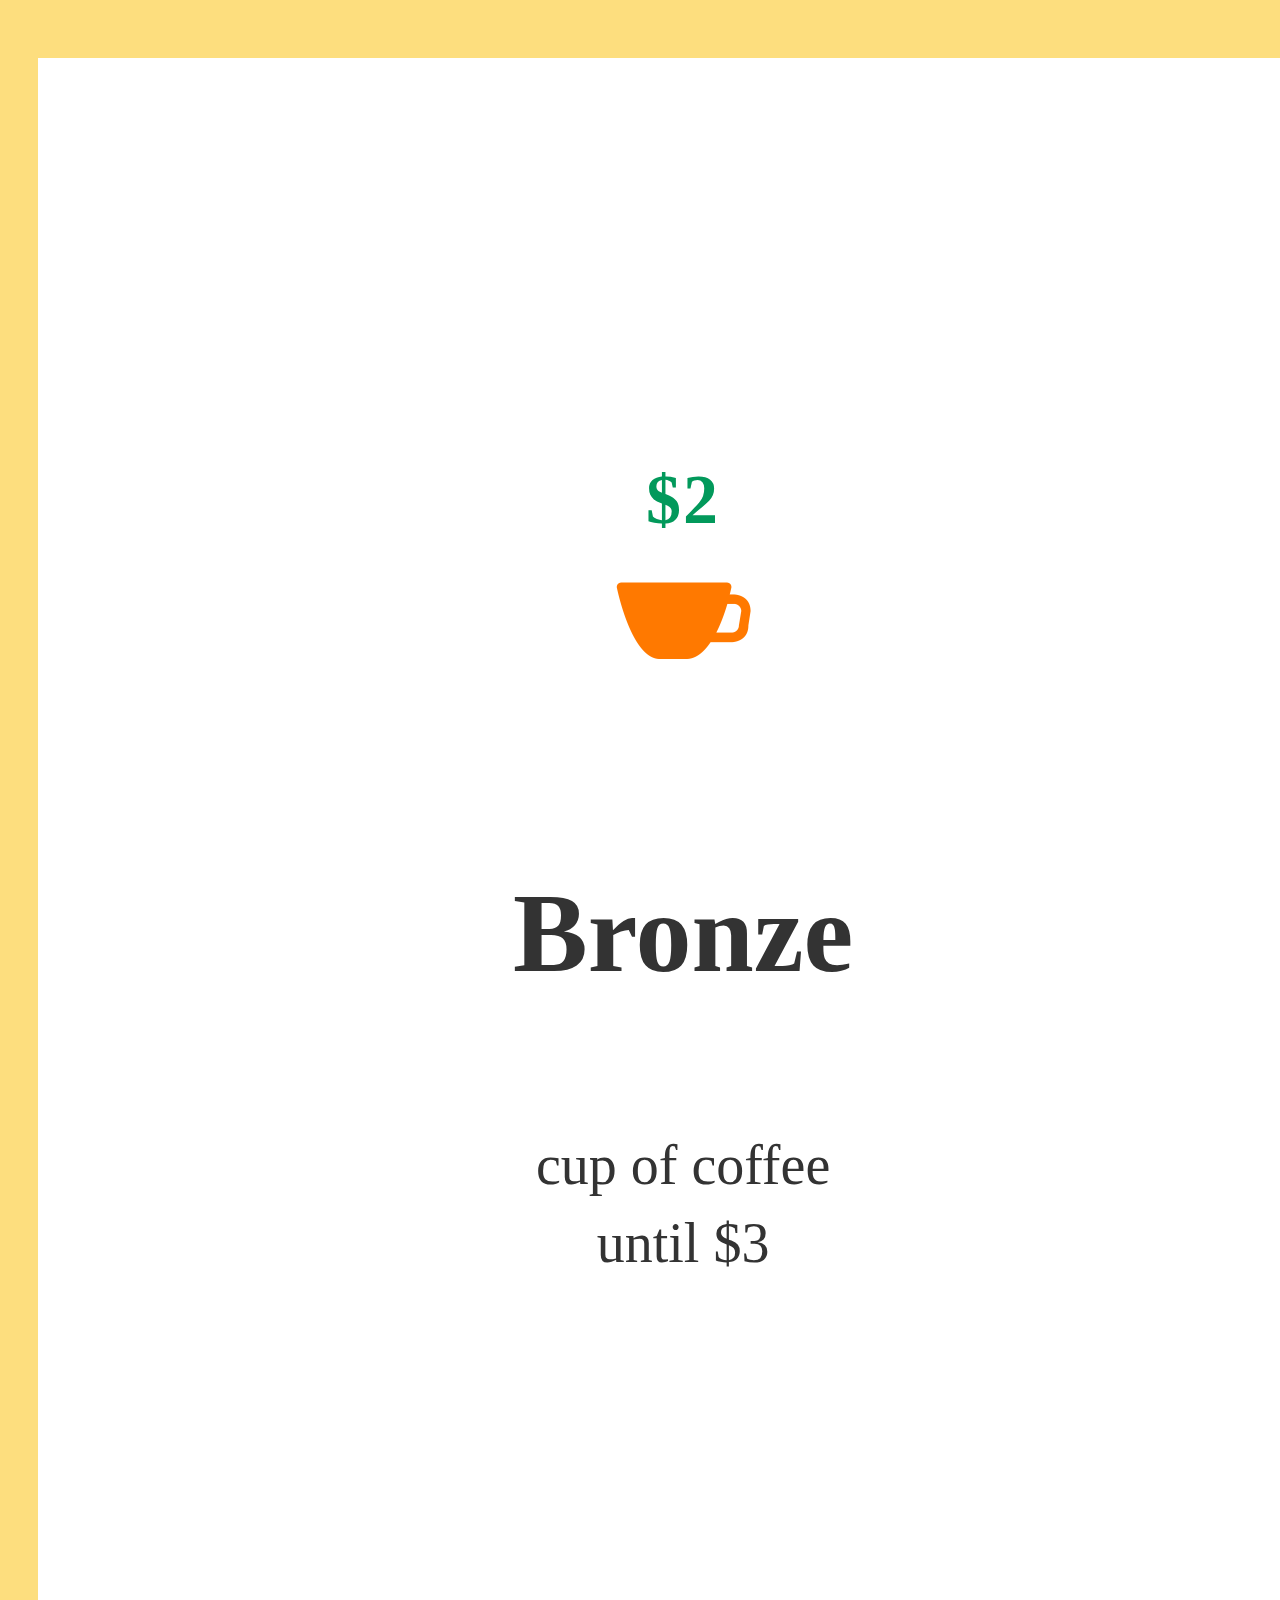
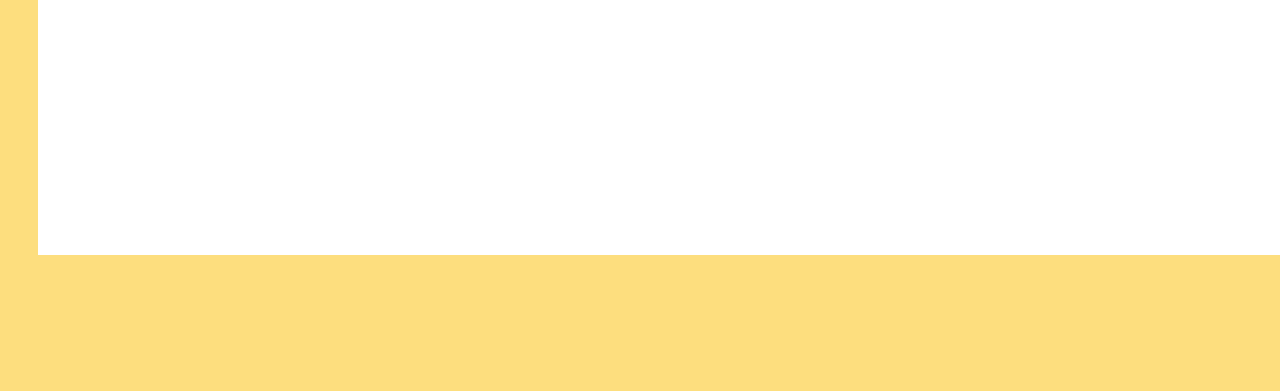
<file: index.html>
<!DOCTYPE html>
<html lang="en">
<head>
    <meta charset="UTF-8">
    <meta name="viewport" content="width=device-width, initial-scale=1.0">
    <link rel="stylesheet" href="css/style.css">
    <title>Document</title>
</head>
<body>
    <div class="block_row">
        <div class="block_column">
            <div class="block_item">
                <p class="price">$2</p>
                <img src="pic/cup.png" alt="cup orang">
            <div class="anotacion">
                <p><h1>Bronze</h1><br>
                cup of coffee<br> until $3</p>
                </div> 
            </div>
        </div>
        <div class="block_column">
            <div class="block_item1">
                <p class="price">$3</p>
                <img src="pic/cup2.png" alt="cup yelow">
                <div class="anotacion">
                <p><h1>Gold</h1><br>
                any cup of coffee<br> until $5</p>
                </div>
            </div>
        </div>
        <div class="block_column">
            <div class="block_item">
                <p class="price">$2,5</p>
                <img src="pic/cup3.png" alt="cup gray">
                <div class="anotacion">
                <p><h1>Silver</h1><br>
                any cup of coffee<br> until $4</p>
                </div>
            </div>
        </div>
    </div>
    
</body>
</html>
</file>
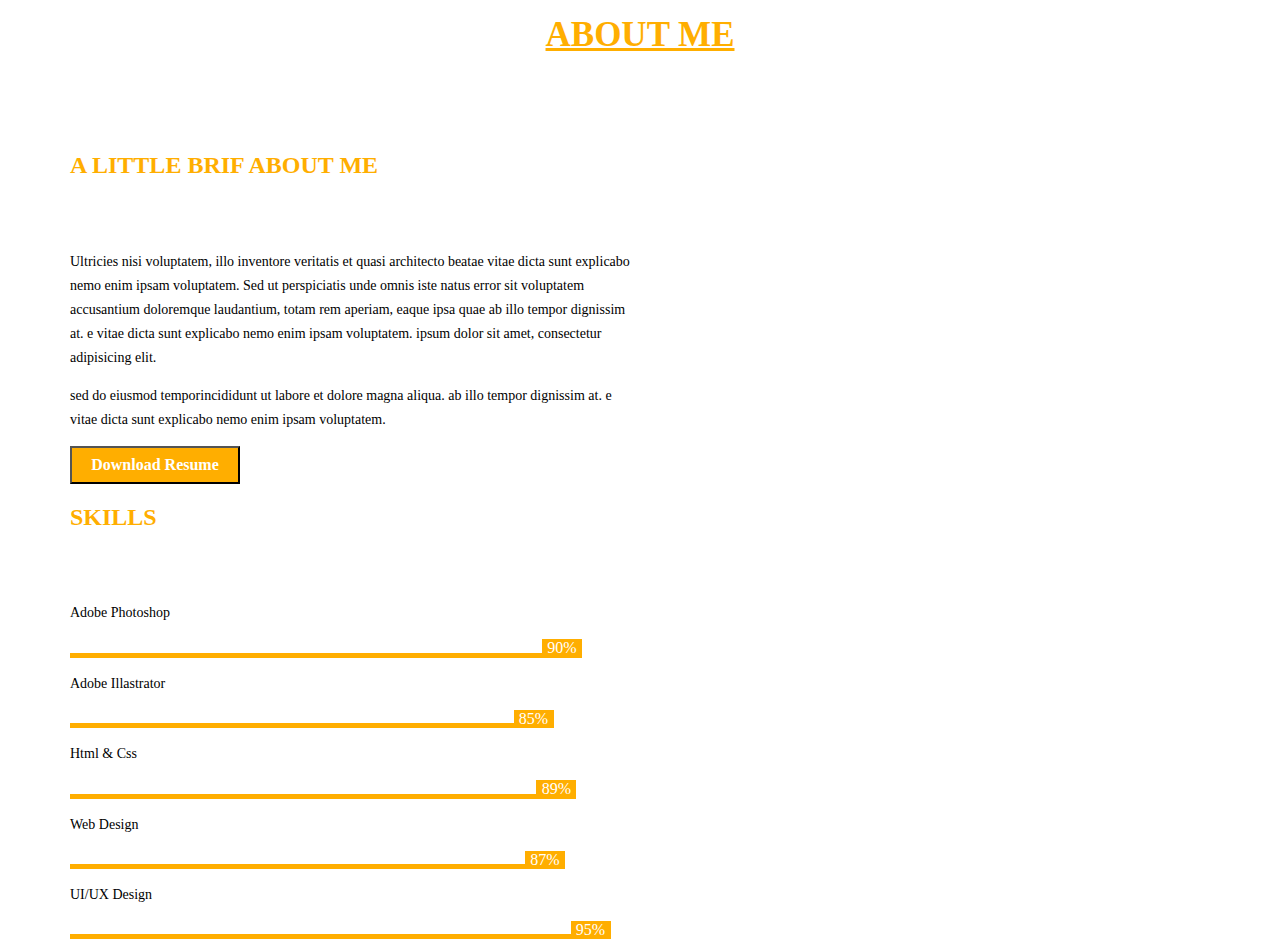
<file: about/index.html>
<!DOCTYPE html>
<html lang="en">
<head>
    <meta charset="UTF-8">
    <meta name="viewport" content="width=device-width, initial-scale=1.0">
    <title>About me</title>
    <link rel="stylesheet" href="css/normalize.css">
    <link rel="stylesheet" href="css/style.css">
</head>
<body>
    <main><h1>ABOUT ME</h1>
        <div></div>
    <section>
        <h2>A little brif ABOUT Me</h2>
        <p>Ultricies nisi voluptatem, illo inventore veritatis et quasi
            architecto beatae vitae dicta sunt explicabo nemo enim ipsam
            voluptatem. Sed ut perspiciatis unde omnis iste natus error 
            sit voluptatem accusantium doloremque laudantium, totam rem 
            aperiam, eaque ipsa quae ab illo tempor dignissim at. e vitae 
            dicta sunt explicabo nemo enim ipsam voluptatem. ipsum dolor
            sit amet, consectetur adipisicing elit.</p>
        <p>sed do eiusmod temporincididunt ut labore et dolore magna aliqua.
            ab illo tempor dignissim at. e vitae dicta sunt explicabo nemo 
            enim ipsam voluptatem.</p> 
        <button>Download Resume</button>       
    </section>
    <section>
        <h2>SKILLS</h2>
        <div class="skills">
            <div class="skill-wrapper">
                <p>Adobe Photoshop</p>
                <div class="skill-count">
                    <div class="line ps"></div>
                    <div class="number">90%</div>
                </div>
            </div>
            <div class="skill-wrapper">
                <p>Adobe Illastrator</p>
                <div class="skill-count">
                    <div class="line ad"></div>
                    <div class="number">85%</div>
                </div>
            </div>
            <div class="skill-wrapper">
                <p>Html & Css</p>
                <div class="skill-count">
                    <div class="line ht"></div>
                    <div class="number">89%</div>
                </div>
            </div>
            <div class="skill-wrapper">
                <p>Web Design</p>
                <div class="skill-count">
                    <div class="line dis"></div>
                    <div class="number">87%</div>
                </div>
            </div>
            <div class="skill-wrapper">
                <p>UI/UX Design</p>
                <div class="skill-count">
                    <div class="line ui"></div>
                    <div class="number">95%</div>
                </div>
            </div>
        </div>
    </section>
</div>
  </main>  
    
</body>
</html>
</file>
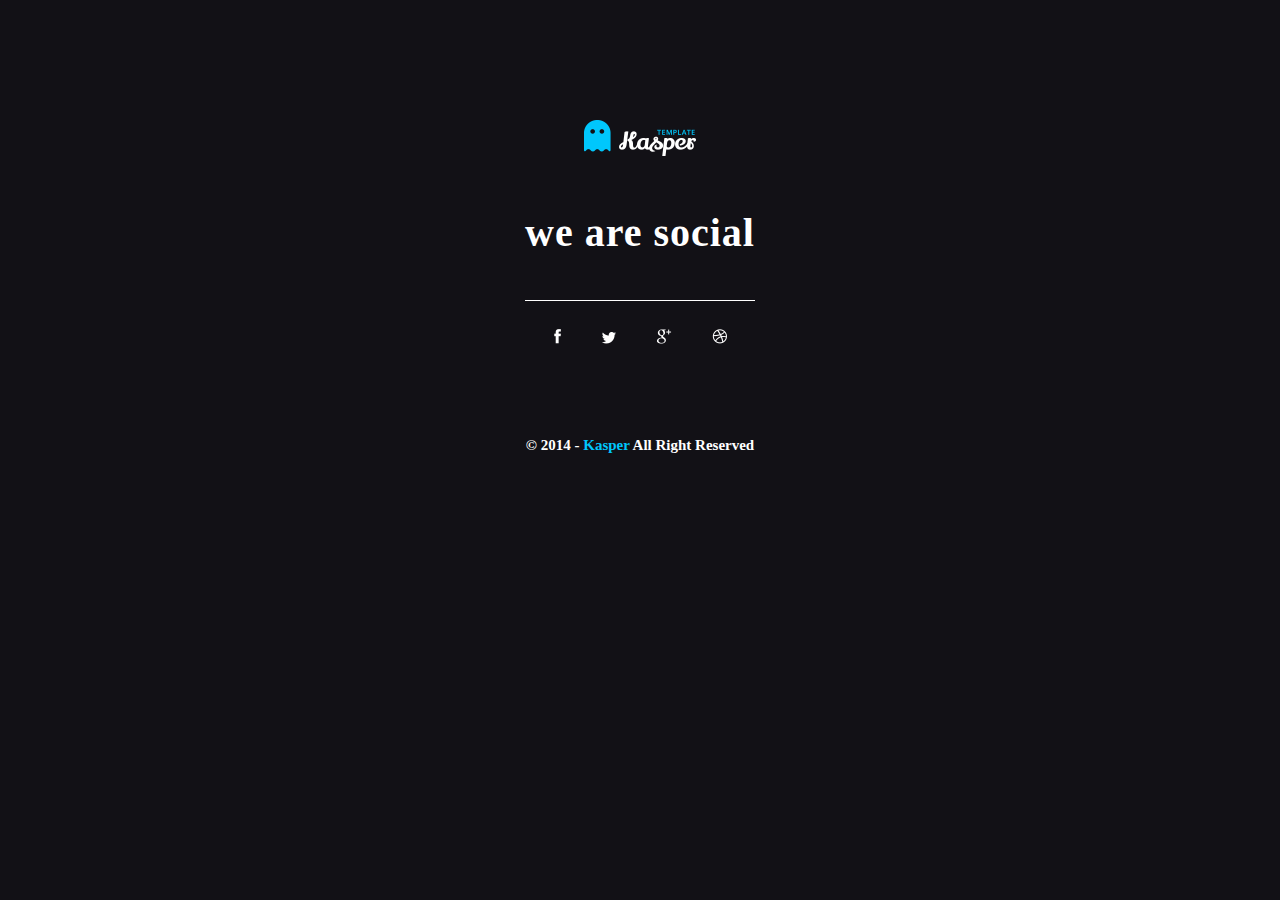
<file: casper/index.html>
<!DOCTYPE html>
<html lang="en">
<head>
    <meta charset="UTF-8">
    <meta name="viewport" content="width=device-width, initial-scale=1.0">
    <title>Casper</title>
    <link rel="stylesheet" href="css/normalize.css">
    <link rel="stylesheet" href="css/style.css">
</head>
<body>
    <div id="logo">
        <img src="pic/Logo.png" alt="Logo">
    </div>
    <div id="social">
        <h1>we are social</h1>
    <div id="separator"></div>
    <div id="link">
        <a href="https://uk-ua.facebook.com/" target="_blank"><img src="pic/Facebook.png" alt="facebook"></a>
        <a href="https://twitter.com/?lang=ru" target="_blank"><img src="pic/Tweter.png" alt="tweter"></a>
        <a href="https://www.google.com.ua/?hl=ru" target="_blank"><img src="pic/Google.png" alt="google"></a>
        <a href="https://dribbble.com/" target="_blank"><img src="pic/Dribble.png" alt="dribble"></a>
    </div>
</div>
    <footer>© 2014 - <span>Kasper</span> All Right Reserved</footer>

</body>
</html>
</file>
<file: css/style.css>
body {
    background-color: #fdde7e;
    text-align: center;
    }
.block_row {
    display: inline-flex;
    margin-top: 50px;
   margin-left: 30px;
   margin-bottom: 50px;
   margin-right: 30px;

}
.price {
    font-size: 70px;
    letter-spacing: 2px;
    line-height: 24px;
    color: #02995b;
    font-weight: bold;
    font-family: "Miso";
    text-align: center;
  }
.block_item {
    background-color: white;
    padding: 360px;
    top: 440px;
    text-align: center;
}
.block_item1 {
    background-color: white;
    padding: 360px;
    top: 500px;
    margin-left: 20px;
    margin-right: 20px;
    align-items: stretch;
    text-align: center;
}    
.anotacion {
    padding-left: 115px;
    padding-top: 156px;
    padding-bottom: 156px;
    padding-right: 115px;
    font-size: 56px;
    line-height: 24px;
    color: #333333;
    font-family: "Miso";
    line-height:1.4em;
}
</file>
<file: about/css/style.css>
p {
    font-size: 14px;
    line-height: 24px;
}
h1 {
    font-size: 35px;
    line-height: 24px;
    font-weight: 700;
    font-family: "Roboto Slab";
    text-align: center;
    text-decoration: underline;
    margin-bottom: 85px;
    

} 
h1, h2 {
    color: #ffae00;
}
h2 {
    text-transform: uppercase;
    margin-bottom: 70px;
    

}
main {
    width: 1140px;
    margin: 0 auto;
}
section {
    width: 50%;
    display: inline-block;
}
.skill-count .line,
.skill-count .number {
    display: inline-block;
}
.skill-count .line {
    background-color: #ffae00;
    height: 5px;
    vertical-align: bottom;
}
.skill-count .number {
    width: 40px;
    background-color: #ffae00;
    color: #ffffff;
    text-align: center;
    margin-left: -5px;
}
.line.ps {
    width: calc(90% - 40px); 
}
.line.ad {
    width: calc(85% - 40px);
}
.line.ht {
    width: calc(89% - 40px);
}
.line.dis {
    width: calc(87% - 40px);
}
.line.ui {
    width: calc(95% - 40px);
}
button {
    width: 170px;
    height: 38px;
    background-color: #ffae00;
    color: #ffffff;
    font-weight: 700;
    font-family: "Raleway";
}
</file>
<file: casper/css/style.css>
body {
    background-color: #121116;
}
#logo {
    margin-top: 120px;
    margin-bottom: 50px;
    text-align: center;
}
#social {
    font-size: 20px;
    letter-spacing: 1px;
    color: #ffffff;
    font-weight: 400;
    margin-bottom: 20px;
    text-align: center;
}
#separator {
    width: 230px;
    height: 1px;
    background-color: #ffffff;
    display: inline-block;
}
#link {
    text-align: center;
    margin-top: 20px;
}
a {
    margin: 0 17px;
}
footer {
    font-size: 15px;
    color: #ffffff;
    font-weight: 600;
    margin-top: 88px;
    text-align: center;
}
footer span {
    color: #00c7fc;
}
</file>
